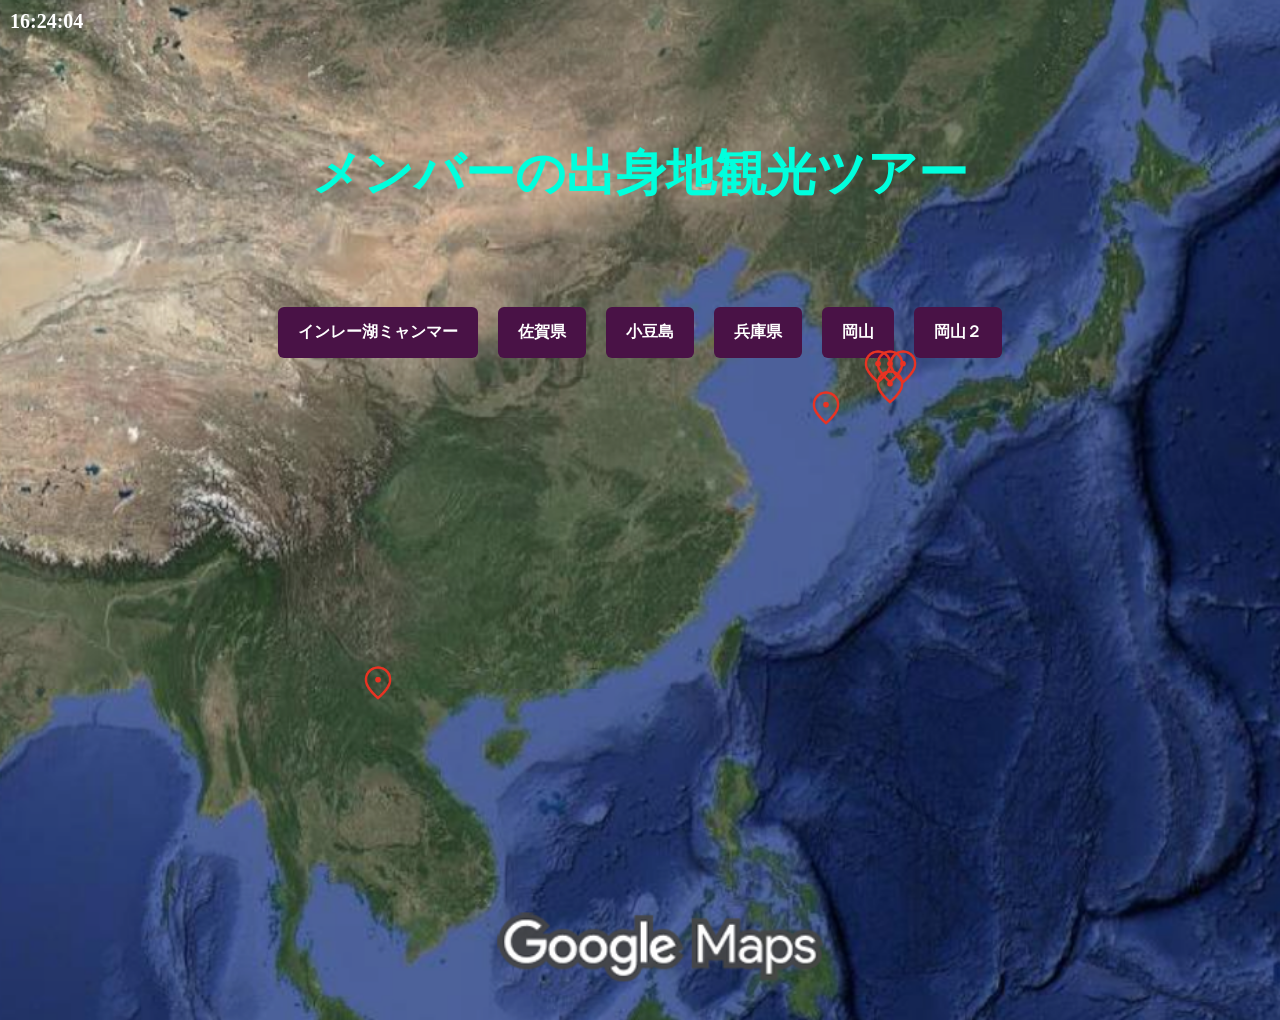
<file: index.html>
<!DOCTYPE html>
<html lang="ja">
<head>
    <meta charset="UTF-8">
    <meta name="viewport" content="width=device-width, initial-scale=1.0">
    <title>メンバーの出身地観光ツアー</title>
    <link rel="stylesheet" href="main.css">
</head>
<body>
    <div id="clock"></div>
        <img src="pin.png" class="pin pin1" style="top:65%; left: 28%;" alt="ピン1">
        <img src="pin.png" class="pin pin2" style="top:38%; left: 63%;" alt="ピン2">
        <img src="pin.png" class="pin pin3" style="top:34%; left: 67%;" alt="ピン3">
        <img src="pin.png" class="pin pin4" style="top:34%; left: 68%;" alt="ピン4">
        <img src="pin.png" class="pin pin5" style="top:36%; left: 68%;" alt="ピン5">
        <img src="pin.png" class="pin pin6" style="top:34%; left: 69%;" alt="ピン6">
    <header>    
        <h1>メンバーの出身地観光ツアー</h1>
    </header>
    <article>
        <section>
            <ul>
                <li><a href="Y.html">インレー湖ミャンマー</a></li>
                <li><a href="saga.html">佐賀県</a></li>
                <li><a href="shodoshima.html">小豆島</a></li>
                <li><a href="hyogo.html">兵庫県</a></li>
                <li><a href="yuki.html">岡山</a></li>
                <li><a href="ryu.html">岡山２</a></li>       
            </ul>
        </section>
    </article>
    <script src="main.js"></script>
</body>

</html>
</file>
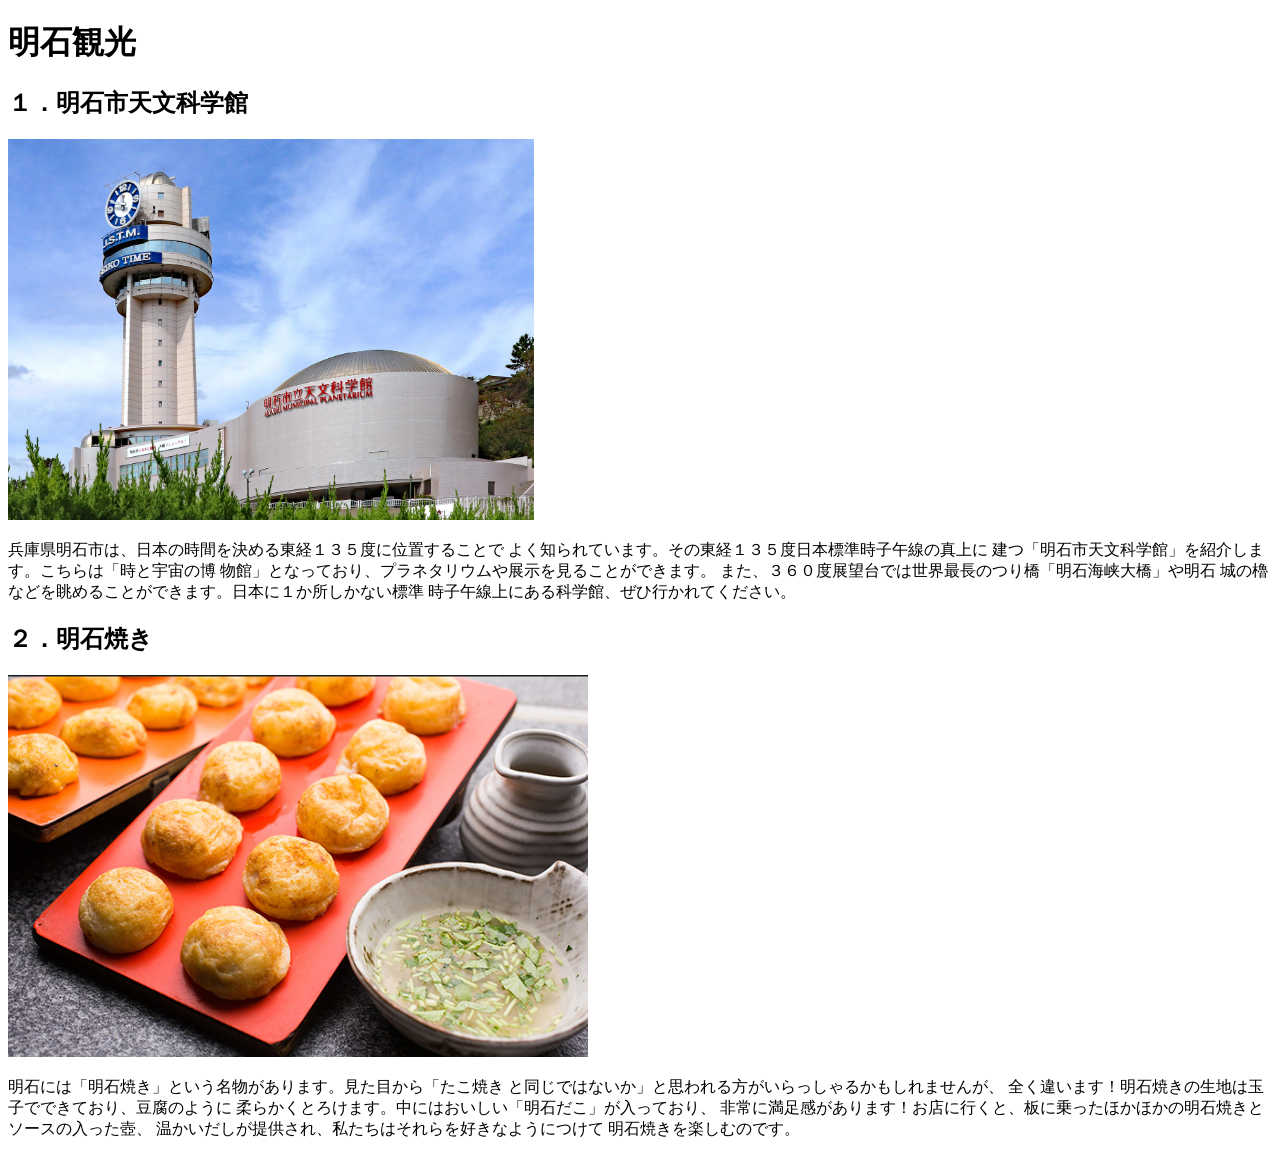
<file: hyogo.html>
<!DOCTYPE html>
<html lang="ja">
<head>
    <meta charset="UTF-8">
    <title>明石観光</title>
</head>
<body>
    <h1>明石観光</h1>

    <h2>１．明石市天文科学館</h2>
    <img src="tenmon.png" alt="天文科学館">
    <p>兵庫県明石市は、日本の時間を決める東経１３５度に位置することで
        よく知られています。その東経１３５度日本標準時子午線の真上に
        建つ「明石市天文科学館」を紹介します。こちらは「時と宇宙の博
        物館」となっており、プラネタリウムや展示を見ることができます。
        また、３６０度展望台では世界最長のつり橋「明石海峡大橋」や明石
        城の櫓などを眺めることができます。日本に１か所しかない標準
        時子午線上にある科学館、ぜひ行かれてください。</p>

    <h2>２．明石焼き</h2>
    <img src="akasiyaki.png" alt="明石焼き">
    <p>明石には「明石焼き」という名物があります。見た目から「たこ焼き
        と同じではないか」と思われる方がいらっしゃるかもしれませんが、
        全く違います！明石焼きの生地は玉子でできており、豆腐のように
        柔らかくとろけます。中にはおいしい「明石だこ」が入っており、
        非常に満足感があります！お店に行くと、板に乗ったほかほかの明石焼きとソースの入った壺、
        温かいだしが提供され、私たちはそれらを好きなようにつけて
        明石焼きを楽しむのです。</p>
</body>
</html>
</file>
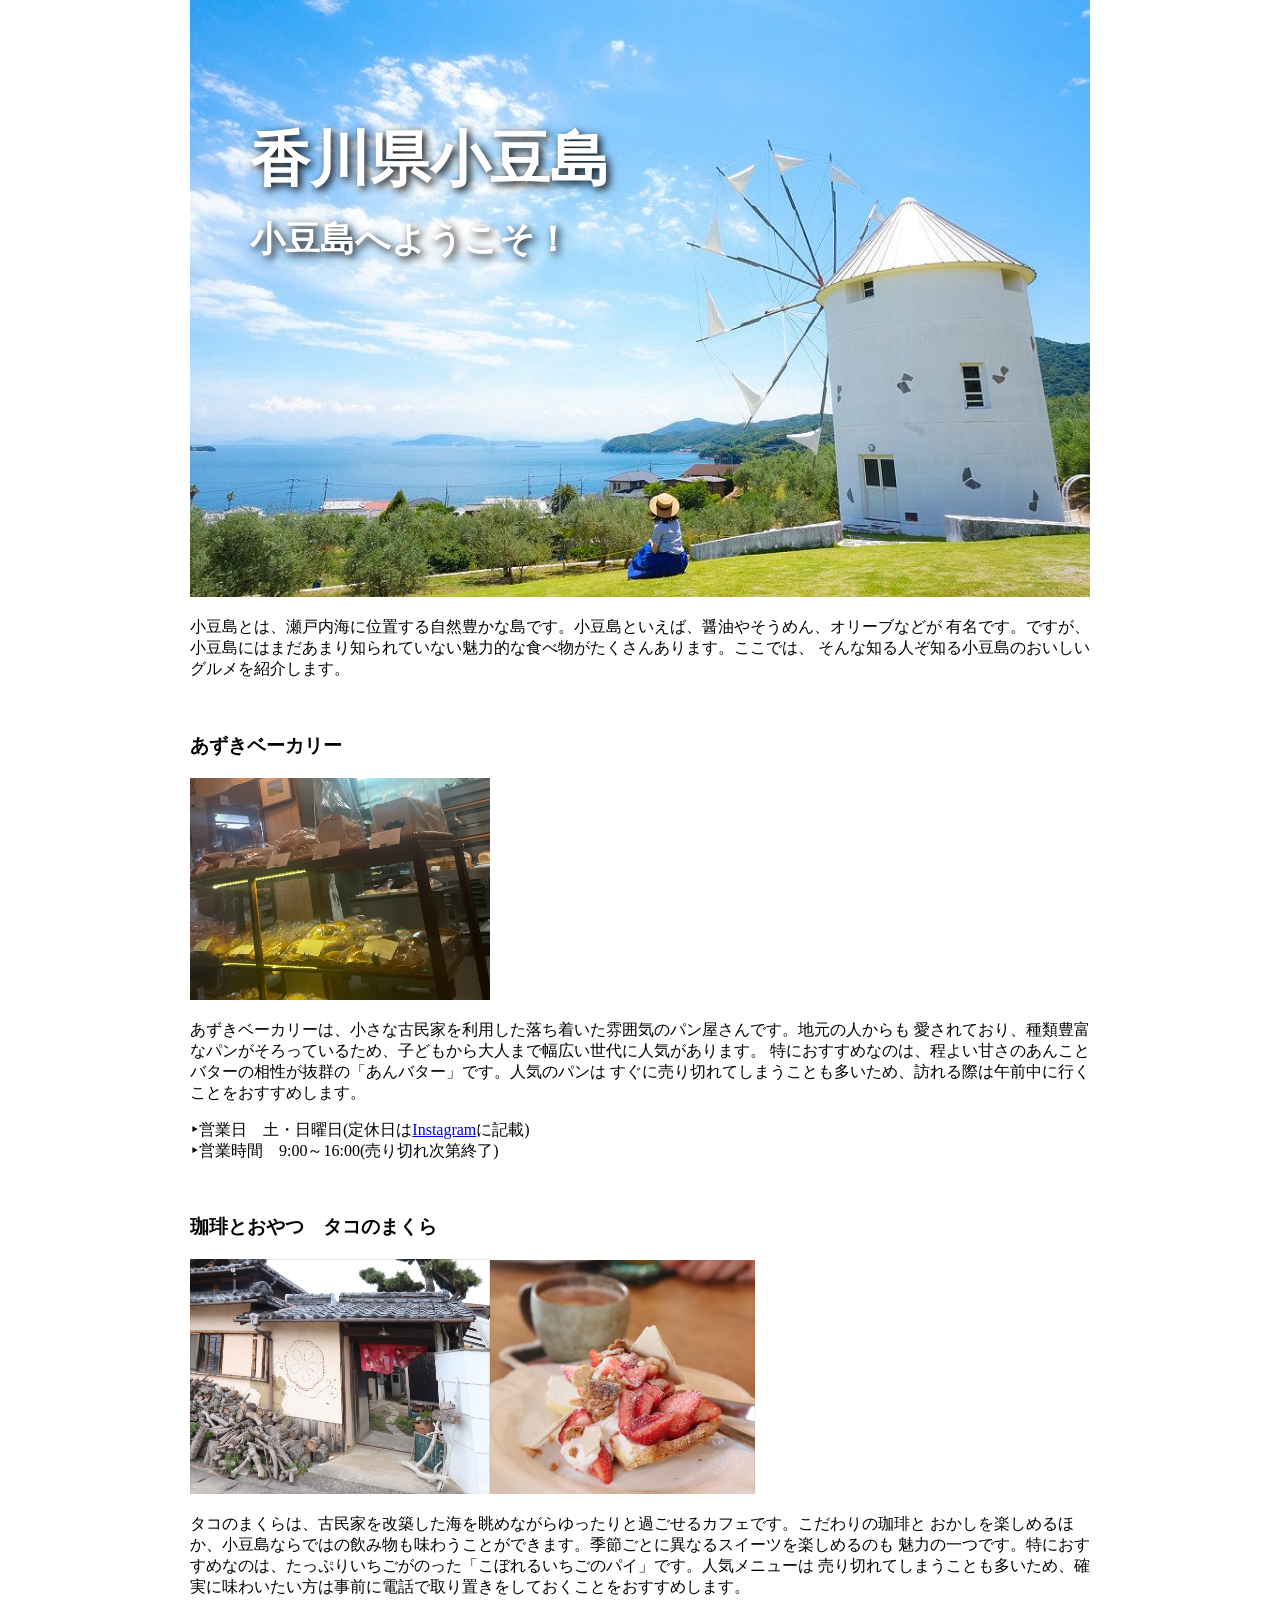
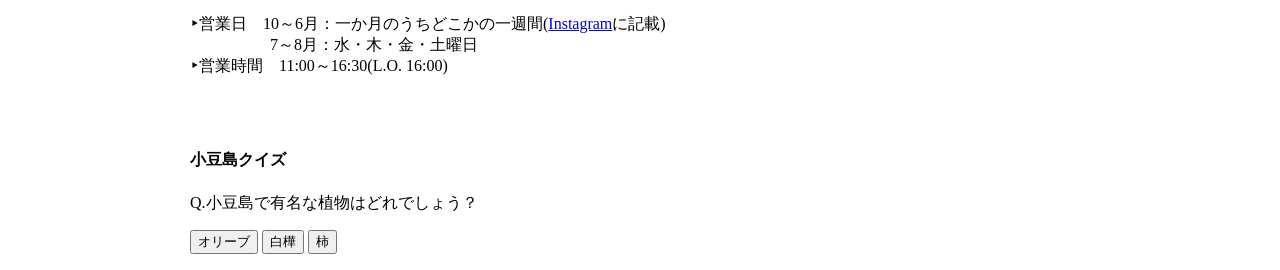
<file: shodoshima.html>
<!DOCTYPE html>
<html lang ="en">
<head>
    <meta charset="UTF-8">
    <meta name="viewport" content="width=device-width, initial-scale=1.0">
    <title>Shodoshima</title>
    <style>
        body{
            width:900px;
            margin:auto;
        }
        h1{
            color:white;
            font-size:60px;
            margin:0;
        }
        h2{
            color:white;
            font-size:35px;
            margin-top:15px;
        }
        .mainvisual{
            position:relative;
            width:900px;
        }
        .mainvisual img{
            width:900px;
            display:black;
        }
        .maintext{
            position:absolute;
            top:120px;
            left:60px;
            text-shadow: 3px 3px 8px black;
        }

    </style>
</head>
<body>
<div class="mainvisual">
    <img src="shodoshima2.jpg" width="600" alt="小豆島">

    <div class="maintext">
        <h1>香川県小豆島</h1>
        <h2>小豆島へようこそ！</h2>
    </div>
</div>

<p>小豆島とは、瀬戸内海に位置する自然豊かな島です。小豆島といえば、醤油やそうめん、オリーブなどが
    有名です。ですが、小豆島にはまだあまり知られていない魅力的な食べ物がたくさんあります。ここでは、
    そんな知る人ぞ知る小豆島のおいしいグルメを紹介します。
</p><br>

<h3>あずきベーカリー</h3>
<img src="azuki.jpg" width="300" alt="あずきベーカリー">
<p>あずきベーカリーは、小さな古民家を利用した落ち着いた雰囲気のパン屋さんです。地元の人からも
    愛されており、種類豊富なパンがそろっているため、子どもから大人まで幅広い世代に人気があります。
    特におすすめなのは、程よい甘さのあんことバターの相性が抜群の「あんバター」です。人気のパンは
    すぐに売り切れてしまうことも多いため、訪れる際は午前中に行くことをおすすめします。
</p>
<P>
    ‣営業日　土・日曜日(定休日は<a href="https://www.instagram.com/azuki_bakery/" target="_blank">Instagram</a>に記載)<br>
    ‣営業時間　9:00～16:00(売り切れ次第終了)
</P><br>

<h3>珈琲とおやつ　タコのまくら</h3>
<img src="tako1.jpg" width="300" alt="タコのまくら"><img src="tako2.jpg" width="265" alt="タコのまくら">
<p>タコのまくらは、古民家を改築した海を眺めながらゆったりと過ごせるカフェです。こだわりの珈琲と
    おかしを楽しめるほか、小豆島ならではの飲み物も味わうことができます。季節ごとに異なるスイーツを楽しめるのも
    魅力の一つです。特におすすめなのは、たっぷりいちごがのった「こぼれるいちごのパイ」です。人気メニューは
    売り切れてしまうことも多いため、確実に味わいたい方は事前に電話で取り置きをしておくことをおすすめします。
</p>
<P>
    ‣営業日　10～6月：一か月のうちどこかの一週間(<a href="https://www.instagram.com/takomaku88/" target="_blank">Instagram</a>に記載)<br>
    　　　　　7～8月：水・木・金・土曜日<br>
    ‣営業時間　11:00～16:30(L.O. 16:00)
</P><br><br>

<h4>小豆島クイズ</h4>
<p>Q.小豆島で有名な植物はどれでしょう？</p>

<button onclick="checkAnswer('A')">オリーブ</button>
<button onclick="checkAnswer('B')">白樺</button>
<button onclick="checkAnswer('C')">柿</button>

<p id="result"></p>

<script>
    function checkAnswer(answer){
        const result = document.getElementById("result");
        
        if(answer == "A"){
            result.innerHTML = "○　正解！　オリーブです！";
            result.style.color = "green";
        }
        else{
            result.innerHTML = "✖　不正解！　正解は「オリーブ」でした！";
            result.style.color = "red";
        }
    }
</script>
</body>
</html>
</file>
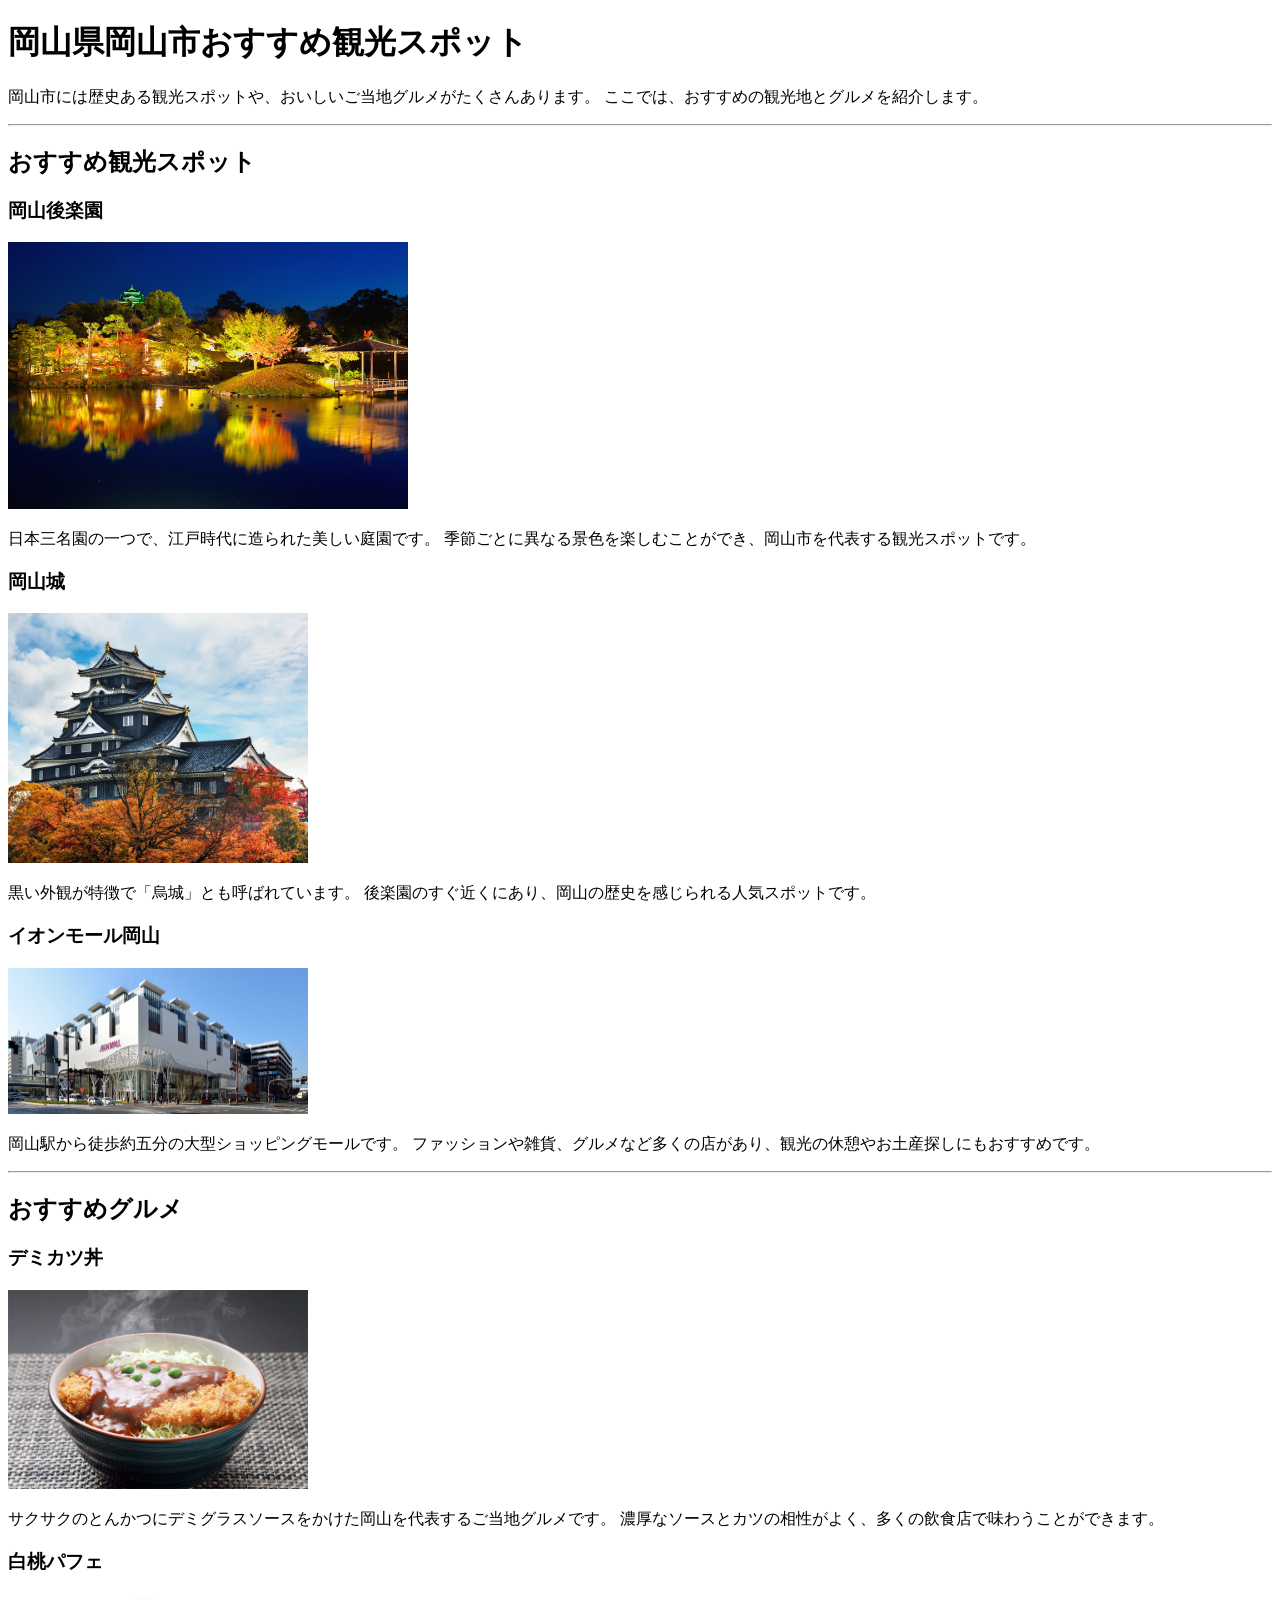
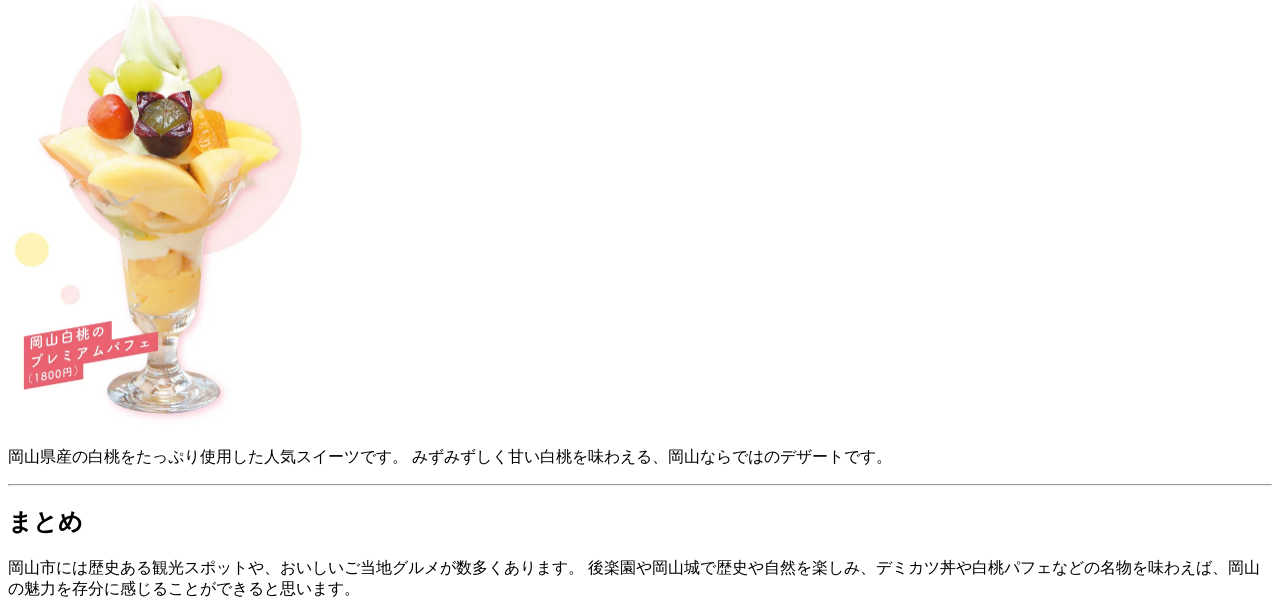
<file: yuki.html>
<!DOCTYPE html>
<html lang="ja">
<head>
    <meta charset="UTF-8">
    <meta name="viewport" content="width=device-width, initial-scale=1.0">
    <title>岡山県岡山市おすすめ観光スポット</title>
    <link rel="style sheet" href="yuki.css">
</head> 
<html>
<body>
     <h1>岡山県岡山市おすすめ観光スポット</h1>
     <p>
        岡山市には歴史ある観光スポットや、おいしいご当地グルメがたくさんあります。
        ここでは、おすすめの観光地とグルメを紹介します。
     </p>
     <hr>
     <h2>おすすめ観光スポット</h2>

     <h3>岡山後楽園</h3>
     <img src="korakuen.jpg" alt="岡山後楽園" width="400">

     <p>
        日本三名園の一つで、江戸時代に造られた美しい庭園です。
        季節ごとに異なる景色を楽しむことができ、岡山市を代表する観光スポットです。
     </p>
     <h3>岡山城</h3>

     <img src="okayamajo.jpg" alt="岡山城" width="300">

     <p>
        黒い外観が特徴で「烏城」とも呼ばれています。
        後楽園のすぐ近くにあり、岡山の歴史を感じられる人気スポットです。
     </p>
    <h3>イオンモール岡山</h3>

    <img src="aeon.jpg" art="イオンモール岡山" width="300">

    <p>
        岡山駅から徒歩約五分の大型ショッピングモールです。
        ファッションや雑貨、グルメなど多くの店があり、観光の休憩やお土産探しにもおすすめです。
    </p>

    <hr>

    <h2>おすすめグルメ</h2>

    <h3>デミカツ丼</h3>
    
    <img src="demikatsu.jpg" alt="デミカツ丼" width="300">

    <p>
        サクサクのとんかつにデミグラスソースをかけた岡山を代表するご当地グルメです。
        濃厚なソースとカツの相性がよく、多くの飲食店で味わうことができます。
     </p>
     <h3>白桃パフェ</h3>

     <img src="peach.jpg" alt="白桃パフェ" width="300">

     <p>
        岡山県産の白桃をたっぷり使用した人気スイーツです。
        みずみずしく甘い白桃を味わえる、岡山ならではのデザートです。
     </p>

     <hr>

     <h2>まとめ</h2>
     
     <p>
        岡山市には歴史ある観光スポットや、おいしいご当地グルメが数多くあります。
        後楽園や岡山城で歴史や自然を楽しみ、デミカツ丼や白桃パフェなどの名物を味わえば、岡山の魅力を存分に感じることができると思います。
        
     </p>

</body>
</html>
</file>
<file: main.css>
h1{
    color:rgb(0, 255, 221);
    text-align:center;
    font-weight: bold;
    font-size:50px;
    font-family: "Yu Mincho", "YuMincho", "Hiragino Mincho ProN", serif;
    margin:80px;
    justify-self: unset;
}
ul{
    display: flex;
    justify-content: center;
    gap:20px;
    list-style: none;
    flex-wrap: wrap;
    padding:20px;
}
a{
    display: inline-block;
    padding: 15px 20px;
    background-color:rgb(73, 18, 70);
    color:white;
    text-decoration: none;
    border-radius: 6px;
    font-weight: bold;
    transition: 0.3s;
}
a:hover{
    background-color:linen;
    color:darkgray
}
body{
    background-image:url(map.png);
    background-size: cover;
    background-position:center;
    background-repeat:no-repeat;
    margin:0;
    height: 100vh;
    justify-content: center;
    align-items: center;
    text-align: center;
    padding: 60px;
    position: relative;
    overflow: hidden;
}

#clock {
    position:fixed;
    top: 10px;
    left: 10px;
    font-size: 20px;
    color: white;
    font-weight: bold;
}

.pin{
    position: absolute;
    width: 40px;
    height: auto;
    
    opacity: 0;
    transform: translateY(-300px);
    transform-origin: bottom center;
    
    animation: stabbing 0.4s cubic-bezier(0.175, 0.885, 0.32, 1.275) forwards;
}

.pin1{animation-delay: 0.2s; }
.pin2{animation-delay: 0.5s; }
.pin3{animation-delay: 0.8s; }
.pin4{animation-delay: 1.1s; }
.pin5{animation-delay: 1.4s; }
.pin6{animation-delay: 1.7s; }

@keyframes stabbing{
    0%{
        opacity: 0;
        transform: translateY(-300px) scaleY(1.2);
    }
    70%{
        opacity:1 ;
        transform: translateY(0) scaleY(0.7);
    }
    100%{
        opacity: 1;
        transform: translate(0) scaleY(1);
    }
}
</file>
<file: yuki.css>
*{
    margin:0;
    padding:0;
    box-sizing:border-box;
}
body{
font-family:
Arial, sans-serif;
background:#f2f9fc;
color:#333;
line-height:1.6;
}
</file>
